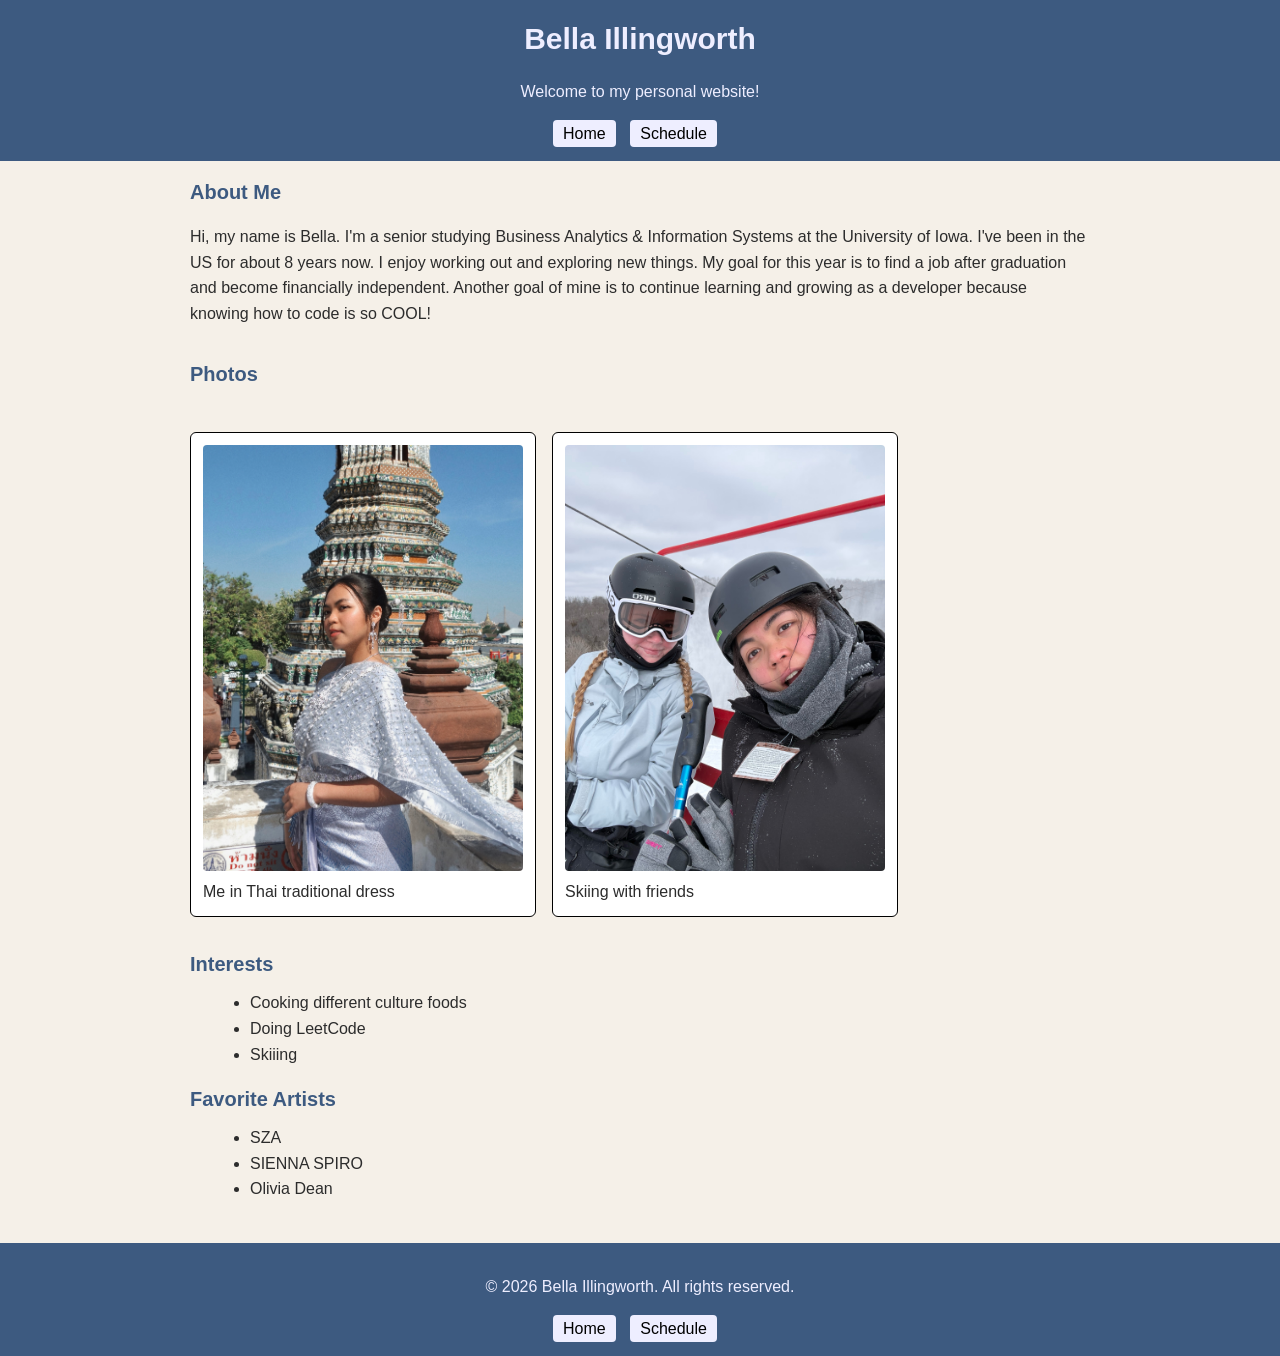
<file: index.html>
<!DOCTYPE html>
<html lang="en">
<head>
    <meta charset="UTF-8">
    <meta name="viewport" content="width=device-width, initial-scale=1.0">
    <title>Bella Illingworth– Home</title>
    <link rel="stylesheet" href="style/stylesheet.css">
</head>
<body>
    <header>
        <h1>Bella Illingworth</h1>
        <p>Welcome to my personal website!</p>
        <nav>
            <a href="index.html">Home</a>
            <a href="schedule.html">Schedule</a>
        </nav>
    </header>

    <main>
        <h2>About Me</h2>
        <p>Hi, my name is Bella. I'm a senior studying Business Analytics & Information Systems at the University of Iowa. I've been in the US for about 8 years now. I enjoy working out and exploring new things. My goal for this year is to find a job after graduation and become financially independent. Another goal of mine is to continue learning and growing as a developer because knowing how to code is so COOL!</p>

        <section class="photo-gallery">
            <h2>Photos</h2>
            <figure class="photo-card">
                <img src="images/IMG_1233.JPG" alt="Photo of me – portrait" width="300" height="300">
                <figcaption>Me in Thai traditional dress</figcaption>
            </figure>
            <figure class="photo-card">
                <img src="images/IMG_1882.JPG" alt="Photo of me – casual" width="280" height="280">
                <figcaption>Skiing with friends</figcaption>
            </figure>
        </section>

        <section>
            <h2>Interests</h2>
            <ul>
                <li>Cooking different culture foods</li>
                <li>Doing LeetCode</li>
                <li>Skiiing</li>
            </ul>
        </section>
        <section>
            <h2>Favorite Artists</h2>
            <ul>
                <li>SZA</li>
                <li>SIENNA SPIRO</li>
                <li>Olivia Dean</li>
            </ul>
        </section>
    </main>

    <footer>
        <p>&copy; 2026 Bella Illingworth. All rights reserved.</p>
        <nav>
            <a href="index.html">Home</a>
            <a href="schedule.html">Schedule</a>
        </nav>
    </footer>

</body>
</html>
</file>
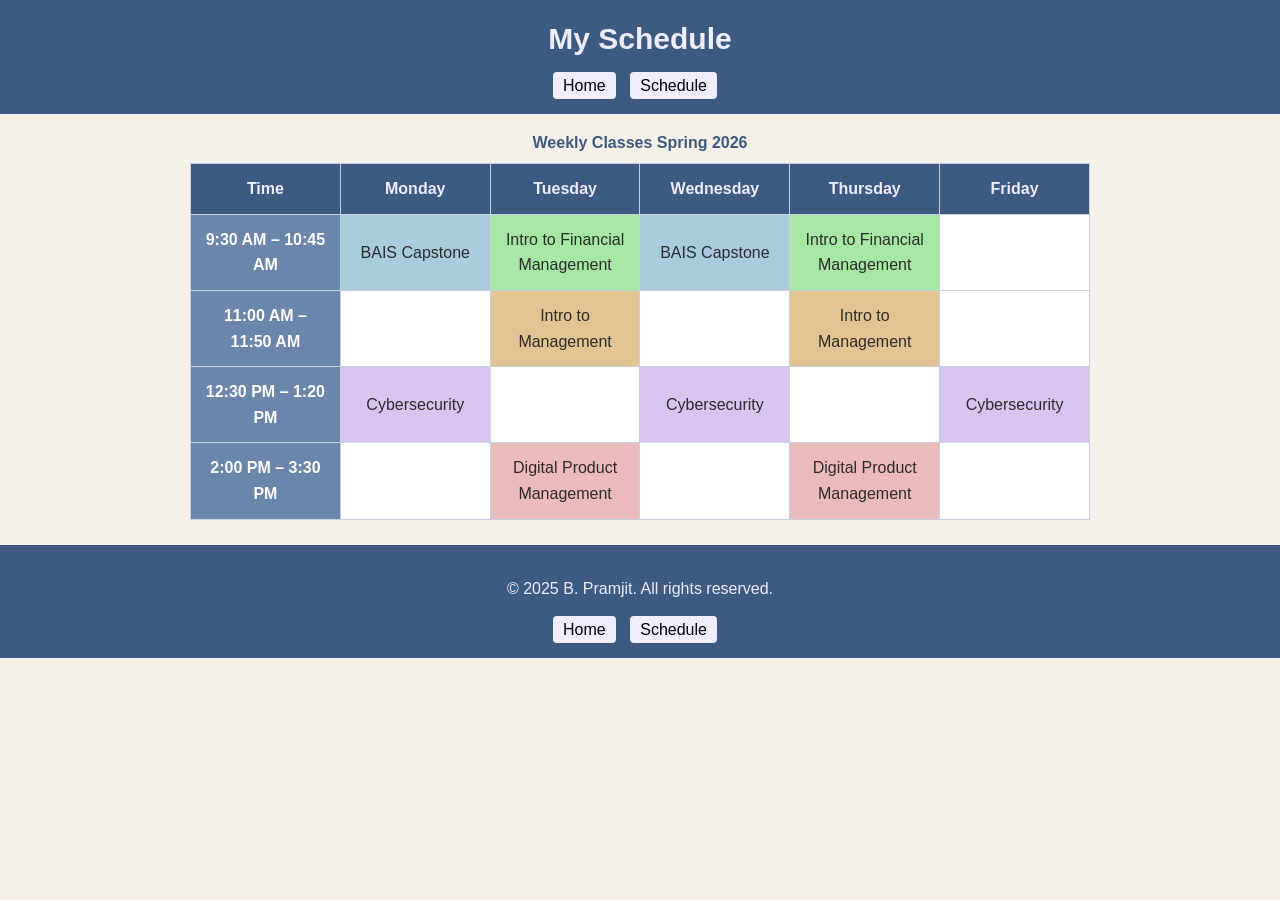
<file: schedule.html>
<!DOCTYPE html>
<html lang="en">
<head>
    <meta charset="UTF-8">
    <meta name="viewport" content="width=device-width, initial-scale=1.0">
    <title>My Schedule</title>
    <link rel="stylesheet" href="style/stylesheet.css">
</head>
<body>
    <header>
        <h1>My Schedule</h1>
        <nav>
            <a href="index.html">Home</a>
            <a href="schedule.html">Schedule</a>
        </nav>
    </header>

    <main>
        <table class="schedule-table calendar-table">
            <caption>Weekly Classes Spring 2026</caption>
            <thead>
                <tr>
                    <th>Time</th>
                    <th>Monday</th>
                    <th>Tuesday</th>
                    <th>Wednesday</th>
                    <th>Thursday</th>
                    <th>Friday</th>
                </tr>
            </thead>
            <tbody>
                <tr>
                    <th scope="row" class="time-slot">9:30 AM – 10:45 AM</th>
                    <td class="capstone">BAIS Capstone</td>
                    <td class="fin">Intro to Financial Management</td>
                    <td class="capstone">BAIS Capstone</td>
                    <td class="fin">Intro to Financial Management</td>
                    <td></td>
                </tr>
                <tr>
                    <th scope="row" class="time-slot">11:00 AM – 11:50 AM</th>
                    <td></td>
                    <td class="management">Intro to Management</td>
                    <td></td>
                    <td class="management">Intro to Management</td>
                    <td></td>
                </tr>
                <tr>
                    <th scope="row" class="time-slot">12:30 PM – 1:20 PM</th>
                    <td class="cyber">Cybersecurity</td>
                    <td></td>
                    <td class="cyber">Cybersecurity</td>
                    <td></td>
                    <td class="cyber">Cybersecurity</td>
                </tr>
                <tr>
                    <th scope="row" class="time-slot">2:00 PM – 3:30 PM</th>
                    <td></td>
                    <td class="DPM">Digital Product Management</td>
                    <td></td>
                    <td class="DPM">Digital Product Management</td>
                    <td></td>
                </tr>
            </tbody>
        </table>
    </main>

    <footer>
        <p>&copy; 2025 B. Pramjit. All rights reserved.</p>
        <nav>
            <a href="index.html">Home</a>
            <a href="schedule.html">Schedule</a>
        </nav>
    </footer>
</body>
</html>
</file>
<file: style/stylesheet.css>
body{
    font-family:'Segoe UI', Tahoma, Geneva, Verdana, sans-serif;
    background-color: #f5f0e8;
    color: #2c2c2c;
    line-height: 1.6;
    margin: 0;
    padding: 0;
}
header{
    background-color: #3d5a80;
    color: #eef;
    padding: 15px 20px;
    margin-bottom: 10px;
    text-align: center;
}
footer{
    background-color: #3d5a80;
    color: #eef;
    padding: 15px 20px;
    margin-top: 10px;
    text-align: center;
}

main{
    max-width: 900px;
    margin: 0 auto;
    padding: 0 15px 15px;
}

h1{
    font-size: 30px;
    margin: 0 0 10px 0;
}
h2{
    font-size: 20px;
    color: #3d5a80;
    margin-top: 15px;
    margin-bottom: 10px;
}
nav{
    margin-top: 10px;
}

nav a{
    color: #000000;
    text-decoration: none;
    margin-right: 10px;
    background-color: #eef;
    padding: 5px 10px;
    border-radius: 4px;
}

nav a:hover{
    text-decoration: solid underline;
}

.photo-card{
    border: 1px solid #000000;
    margin: 1rem 0;
    padding: 0.75rem;
    background-color: #fff;
    border-radius: 6px;
    max-width: 320px;
}

.photo-gallery{
    display: flex;
    flex-wrap: wrap;
    gap: 1rem;
    align-items: flex-start;
}

.photo-gallery h2{
    width: 100%;
}
.photo-card:hover{
    box-shadow: #2c2c2c 0px 4px 8px;
}

.photo-card img{
    width: 100%;
    height: auto;
    border-radius: 4px;
}

.schedule-table{
    width: 100%;
    border-collapse: collapse;
    margin-top: 1rem;
}

.schedule-table th,
.schedule-table td {
    border: 1px solid #c5d1df;
    padding: 0.75rem;
    text-align: center;
    vertical-align: middle;
}

.schedule-table th {
    background-color: #3d5a80;
    color: #eef;
    font-weight: bold;
}

.schedule-table tr:nth-child(even) {
    background-color: #e8eef4;
}

.schedule-table tr:hover {
    background-color: #dce4ee;
}

.calendar-table {
    table-layout: fixed;
}

.calendar-table caption {
    margin-bottom: 0.5rem;
    font-weight: bold;
    color: #3d5a80;
}

.calendar-table .time-slot {
    background-color: #6b86ab;
    color: #fff;
    font-weight: 600;
    width: 18%;
}

.calendar-table td {
    background-color: #ffffff;
    min-height: 70px;
}

.calendar-table td.event {
    color: #1f2a36;
    font-weight: 600;
}

.calendar-table td.capstone {
    background-color: #a8ccdd;
}

.calendar-table td.fin {
    background-color: #a6e7a6;
}

.calendar-table td.management {
    background-color: #e1c492;
}

.calendar-table td.cyber {
    background-color: #d9c3ef;
}

.calendar-table td.DPM {
    background-color: #ebbaba;
}

aside {
    background-color: #e8eef4;
    padding: 1rem 1.25rem;
    margin: 1rem 0;
    border-left: 4px solid #3d5a80;
}

ul, ol {
    margin: 0.5rem 0 1rem 1.25rem;
}

.external-link {
    color: #3d5a80;
    font-weight: bold;
}

.external-link:hover {
    text-decoration: underline;
}
</file>
